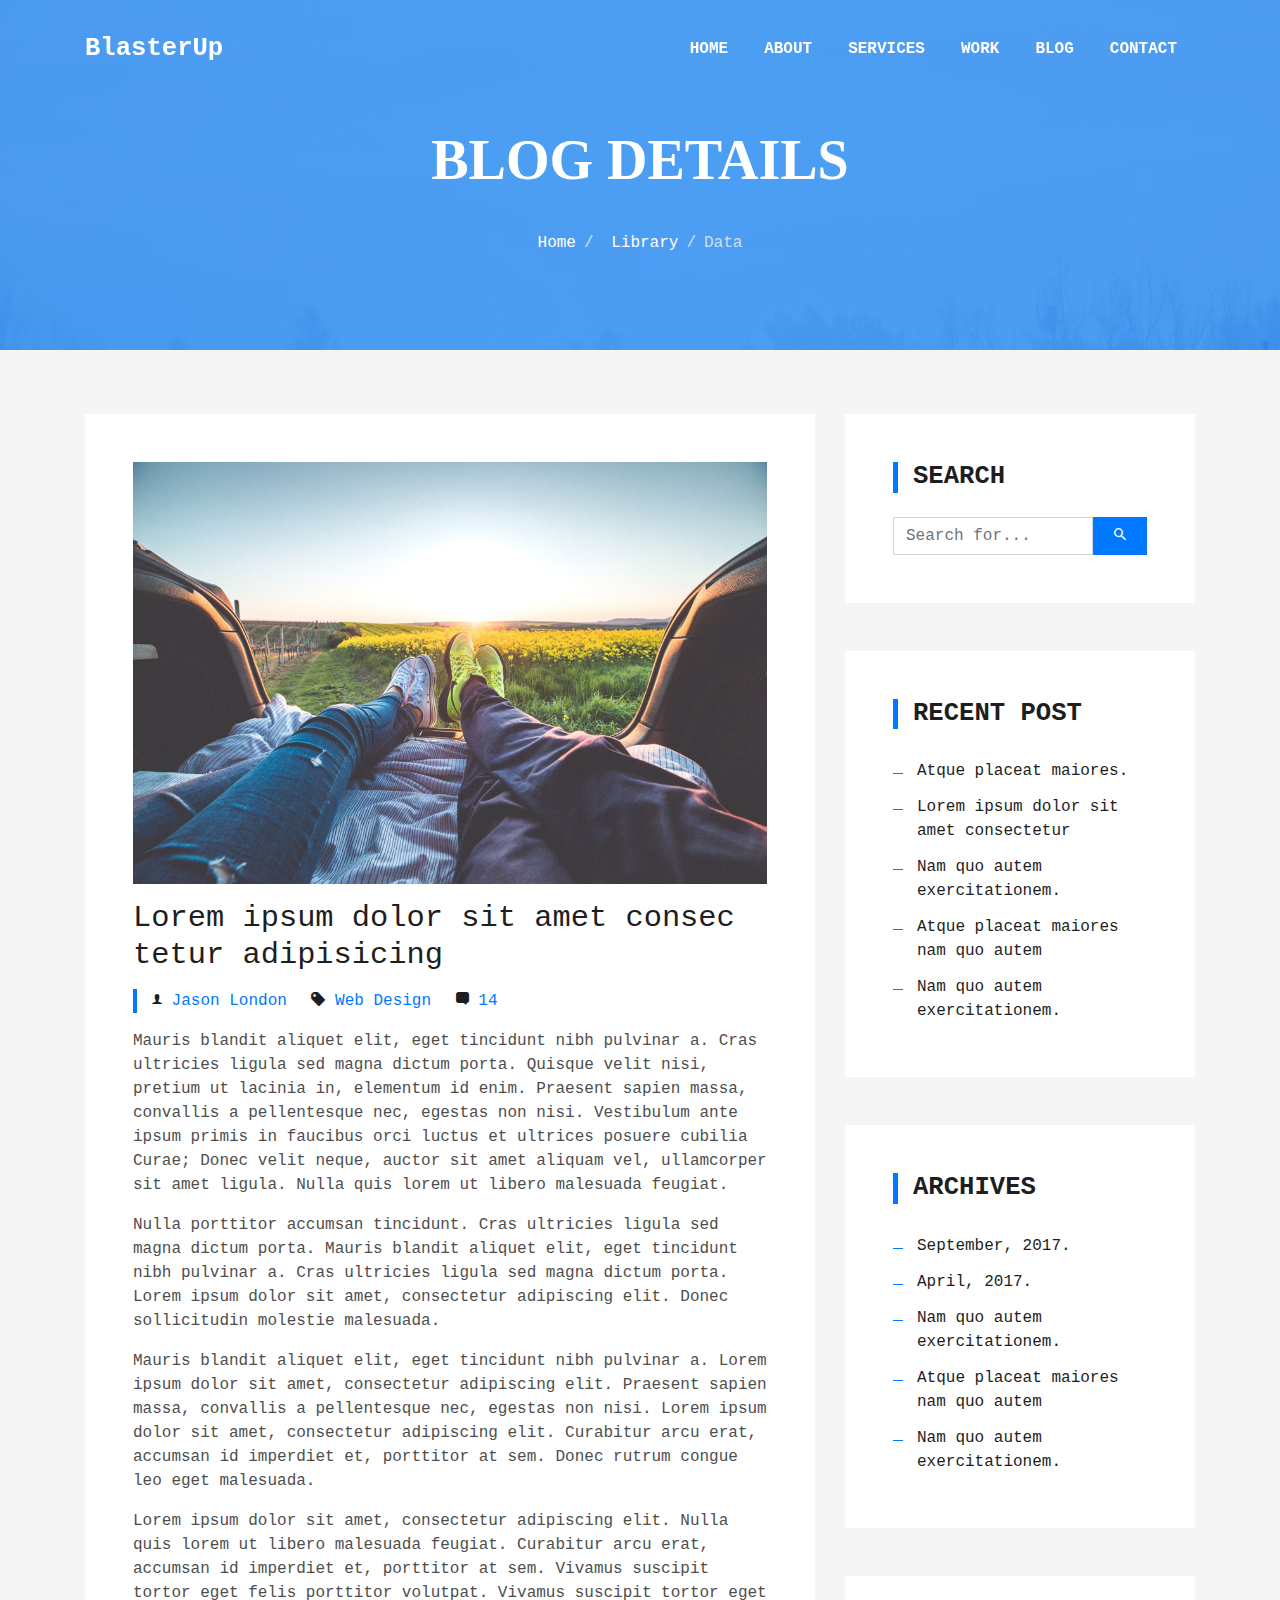
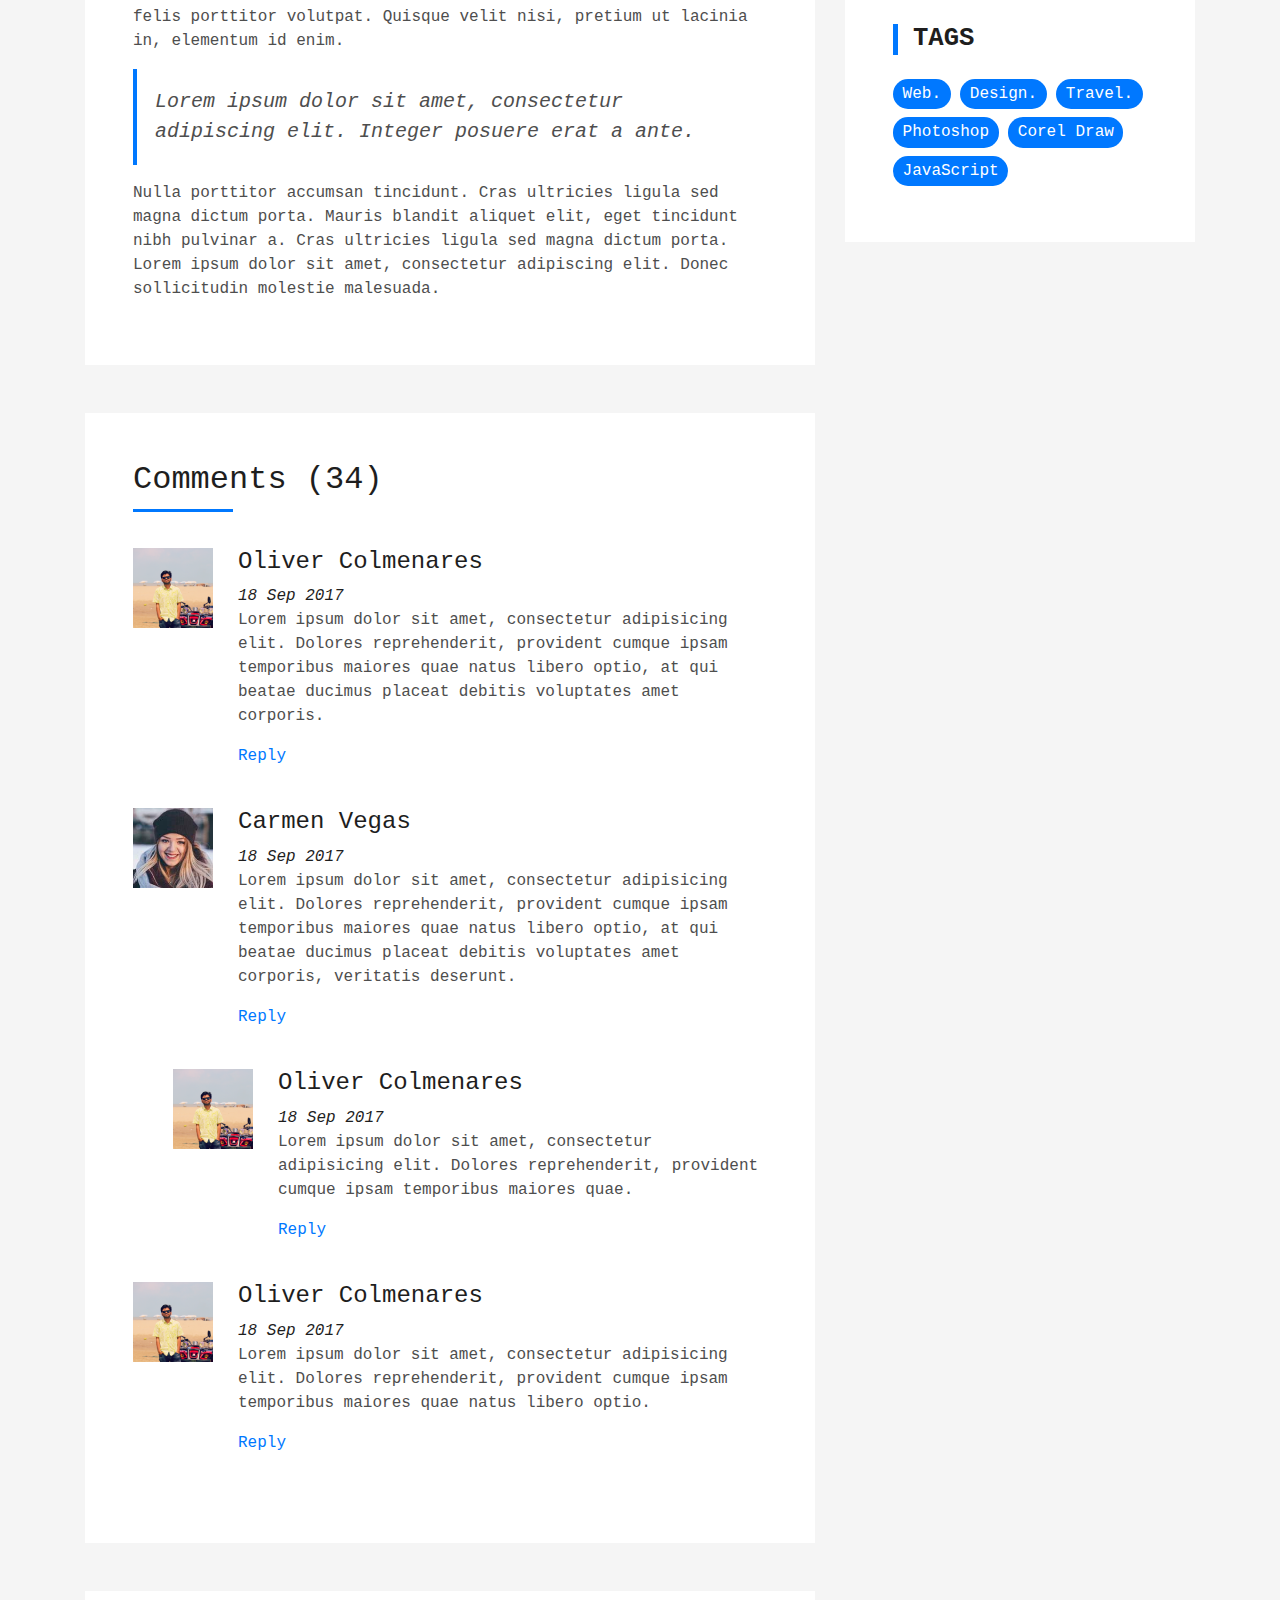
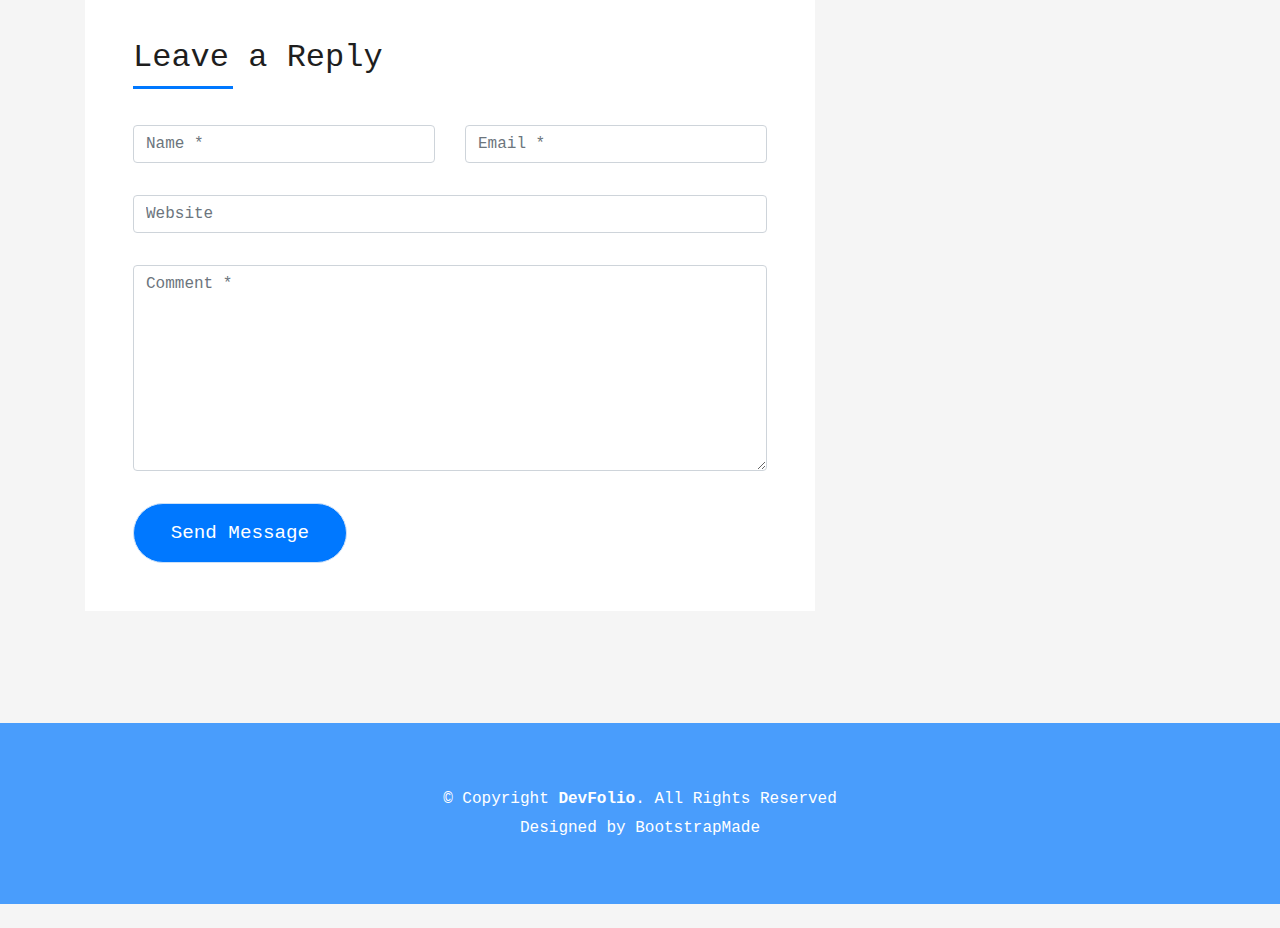
<file: blog-single.html>
<!DOCTYPE html>
<html lang="en">
<head>
  <meta charset="utf-8">
  <title>DevFolio Bootstrap Template</title>
  <meta content="width=device-width, initial-scale=1.0" name="viewport">
  <meta content="" name="keywords">
  <meta content="" name="description">

  <!-- Favicons -->
  <link href="img/favicon.png" rel="icon">
  <link href="img/apple-touch-icon.png" rel="apple-touch-icon">

  <!-- Bootstrap CSS File -->
  <link href="lib/bootstrap/css/bootstrap.min.css" rel="stylesheet">

  <!-- Libraries CSS Files -->
  <link href="lib/font-awesome/css/font-awesome.min.css" rel="stylesheet">
  <link href="lib/animate/animate.min.css" rel="stylesheet">
  <link href="lib/ionicons/css/ionicons.min.css" rel="stylesheet">
  <link href="lib/owlcarousel/assets/owl.carousel.min.css" rel="stylesheet">
  <link href="lib/lightbox/css/lightbox.min.css" rel="stylesheet">

  <!-- Main Stylesheet File -->
  <link href="css/style.css" rel="stylesheet">

  <!-- =======================================================
    Theme Name: DevFolio
    Theme URL: https://bootstrapmade.com/devfolio-bootstrap-portfolio-html-template/
    Author: BootstrapMade.com
    License: https://bootstrapmade.com/license/
  ======================================================= -->
</head>

<body>
  <!--/ Nav Star /-->
  <nav class="navbar navbar-b navbar-trans navbar-expand-md fixed-top" id="mainNav">
    <div class="container">
      <a class="navbar-brand js-scroll" href="#page-top">BlasterUp</a>
      <button class="navbar-toggler collapsed" type="button" data-toggle="collapse" data-target="#navbarDefault"
        aria-controls="navbarDefault" aria-expanded="false" aria-label="Toggle navigation">
        <span></span>
        <span></span>
        <span></span>
      </button>
      <div class="navbar-collapse collapse justify-content-end" id="navbarDefault">
        <ul class="navbar-nav">
          <li class="nav-item">
            <a class="nav-link js-scroll" href="index.html">Home</a>
          </li>
          <li class="nav-item">
            <a class="nav-link js-scroll" href="#">About</a>
          </li>
          <li class="nav-item">
            <a class="nav-link js-scroll" href="#">Services</a>
          </li>
          <li class="nav-item">
            <a class="nav-link js-scroll" href="#">Work</a>
          </li>
          <li class="nav-item">
            <a class="nav-link js-scroll" href="#">Blog</a>
          </li>
          <li class="nav-item">
            <a class="nav-link js-scroll" href="#">Contact</a>
          </li>
        </ul>
      </div>
    </div>
  </nav>
  <!--/ Nav End /-->

  <!--/ Intro Skew Star /-->
  <div class="intro intro-single route bg-image" style="background-image: url(img/overlay-bg.jpg)">
    <div class="overlay-mf"></div>
    <div class="intro-content display-table">
      <div class="table-cell">
        <div class="container">
          <h2 class="intro-title mb-4">Blog Details</h2>
          <ol class="breadcrumb d-flex justify-content-center">
            <li class="breadcrumb-item">
              <a href="#">Home</a>
            </li>
            <li class="breadcrumb-item">
              <a href="#">Library</a>
            </li>
            <li class="breadcrumb-item active">Data</li>
          </ol>
        </div>
      </div>
    </div>
  </div>
  <!--/ Intro Skew End /-->

  <!--/ Section Blog-Single Star /-->
  <section class="blog-wrapper sect-pt4" id="blog">
    <div class="container">
      <div class="row">
        <div class="col-md-8">
          <div class="post-box">
            <div class="post-thumb">
              <img src="img/post-1.jpg" class="img-fluid" alt="">
            </div>
            <div class="post-meta">
              <h1 class="article-title">Lorem ipsum dolor sit amet consec tetur adipisicing</h1>
              <ul>
                <li>
                  <span class="ion-ios-person"></span>
                  <a href="#">Jason London</a>
                </li>
                <li>
                  <span class="ion-pricetag"></span>
                  <a href="#">Web Design</a>
                </li>
                <li>
                  <span class="ion-chatbox"></span>
                  <a href="#">14</a>
                </li>
              </ul>
            </div>
            <div class="article-content">
              <p>
                Mauris blandit aliquet elit, eget tincidunt nibh pulvinar a. Cras ultricies ligula sed magna dictum
                porta. Quisque velit
                nisi, pretium ut lacinia in, elementum id enim. Praesent sapien massa, convallis a pellentesque
                nec, egestas non nisi. Vestibulum ante ipsum primis in faucibus orci luctus et ultrices posuere
                cubilia Curae; Donec velit neque, auctor sit amet aliquam vel, ullamcorper sit amet ligula.
                Nulla quis lorem ut libero malesuada feugiat.
              </p>
              <p>
                Nulla porttitor accumsan tincidunt. Cras ultricies ligula sed magna dictum porta. Mauris blandit
                aliquet elit, eget tincidunt
                nibh pulvinar a. Cras ultricies ligula sed magna dictum porta. Lorem ipsum dolor sit amet,
                consectetur adipiscing elit. Donec sollicitudin molestie malesuada.
              </p>
              <p>
                Mauris blandit aliquet elit, eget tincidunt nibh pulvinar a. Lorem ipsum dolor sit amet, consectetur
                adipiscing elit. Praesent
                sapien massa, convallis a pellentesque nec, egestas non nisi. Lorem ipsum dolor sit amet,
                consectetur adipiscing elit. Curabitur arcu erat, accumsan id imperdiet et, porttitor at
                sem. Donec rutrum congue leo eget malesuada.
              </p>
              <p>
                Lorem ipsum dolor sit amet, consectetur adipiscing elit. Nulla quis lorem ut libero malesuada feugiat.
                Curabitur arcu erat,
                accumsan id imperdiet et, porttitor at sem. Vivamus suscipit tortor eget felis porttitor
                volutpat. Vivamus suscipit tortor eget felis porttitor volutpat. Quisque velit nisi, pretium
                ut lacinia in, elementum id enim.
              </p>
              <blockquote class="blockquote">
                <p class="mb-0">Lorem ipsum dolor sit amet, consectetur adipiscing elit. Integer posuere erat a ante.</p>
              </blockquote>
              <p>
                Nulla porttitor accumsan tincidunt. Cras ultricies ligula sed magna dictum porta. Mauris blandit
                aliquet elit, eget tincidunt
                nibh pulvinar a. Cras ultricies ligula sed magna dictum porta. Lorem ipsum dolor sit amet,
                consectetur adipiscing elit. Donec sollicitudin molestie malesuada.
              </p>
            </div>
          </div>
          <div class="box-comments">
            <div class="title-box-2">
              <h4 class="title-comments title-left">Comments (34)</h4>
            </div>
            <ul class="list-comments">
              <li>
                <div class="comment-avatar">
                  <img src="img/testimonial-2.jpg" alt="">
                </div>
                <div class="comment-details">
                  <h4 class="comment-author">Oliver Colmenares</h4>
                  <span>18 Sep 2017</span>
                  <p>
                    Lorem ipsum dolor sit amet, consectetur adipisicing elit. Dolores reprehenderit, provident cumque
                    ipsam temporibus maiores
                    quae natus libero optio, at qui beatae ducimus placeat debitis voluptates amet corporis.
                  </p>
                  <a href="3">Reply</a>
                </div>
              </li>
              <li>
                <div class="comment-avatar">
                  <img src="img/testimonial-4.jpg" alt="">
                </div>
                <div class="comment-details">
                  <h4 class="comment-author">Carmen Vegas</h4>
                  <span>18 Sep 2017</span>
                  <p>
                    Lorem ipsum dolor sit amet, consectetur adipisicing elit. Dolores reprehenderit, provident cumque
                    ipsam temporibus maiores
                    quae natus libero optio, at qui beatae ducimus placeat debitis voluptates amet corporis,
                    veritatis deserunt.
                  </p>
                  <a href="3">Reply</a>
                </div>
              </li>
              <li class="comment-children">
                <div class="comment-avatar">
                  <img src="img/testimonial-2.jpg" alt="">
                </div>
                <div class="comment-details">
                  <h4 class="comment-author">Oliver Colmenares</h4>
                  <span>18 Sep 2017</span>
                  <p>
                    Lorem ipsum dolor sit amet, consectetur adipisicing elit. Dolores reprehenderit, provident cumque
                    ipsam temporibus maiores
                    quae.
                  </p>
                  <a href="3">Reply</a>
                </div>
              </li>
              <li>
                <div class="comment-avatar">
                  <img src="img/testimonial-2.jpg" alt="">
                </div>
                <div class="comment-details">
                  <h4 class="comment-author">Oliver Colmenares</h4>
                  <span>18 Sep 2017</span>
                  <p>
                    Lorem ipsum dolor sit amet, consectetur adipisicing elit. Dolores reprehenderit, provident cumque
                    ipsam temporibus maiores
                    quae natus libero optio.
                  </p>
                  <a href="3">Reply</a>
                </div>
              </li>
            </ul>
          </div>
          <div class="form-comments">
            <div class="title-box-2">
              <h3 class="title-left">
                Leave a Reply
              </h3>
            </div>
            <form class="form-mf">
              <div class="row">
                <div class="col-md-6 mb-3">
                  <div class="form-group">
                    <input type="text" class="form-control input-mf" id="inputName" placeholder="Name *" required>
                  </div>
                </div>
                <div class="col-md-6 mb-3">
                  <div class="form-group">
                    <input type="email" class="form-control input-mf" id="inputEmail1" placeholder="Email *" required>
                  </div>
                </div>
                <div class="col-md-12 mb-3">
                  <div class="form-group">
                    <input type="url" class="form-control input-mf" id="inputUrl" placeholder="Website">
                  </div>
                </div>
                <div class="col-md-12 mb-3">
                  <div class="form-group">
                    <textarea id="textMessage" class="form-control input-mf" placeholder="Comment *" name="message"
                      cols="45" rows="8" required></textarea>
                  </div>
                </div>
                <div class="col-md-12">
                  <button type="submit" class="button button-a button-big button-rouded">Send Message</button>
                </div>
              </div>
            </form>
          </div>
        </div>
        <div class="col-md-4">
          <div class="widget-sidebar sidebar-search">
            <h5 class="sidebar-title">Search</h5>
            <div class="sidebar-content">
              <form>
                <div class="input-group">
                  <input type="text" class="form-control" placeholder="Search for..." aria-label="Search for...">
                  <span class="input-group-btn">
                    <button class="btn btn-secondary btn-search" type="button">
                      <span class="ion-android-search"></span>
                    </button>
                  </span>
                </div>
              </form>
            </div>
          </div>
          <div class="widget-sidebar">
            <h5 class="sidebar-title">Recent Post</h5>
            <div class="sidebar-content">
              <ul class="list-sidebar">
                <li>
                  <a href="#">Atque placeat maiores.</a>
                </li>
                <li>
                  <a href="#">Lorem ipsum dolor sit amet consectetur</a>
                </li>
                <li>
                  <a href="#">Nam quo autem exercitationem.</a>
                </li>
                <li>
                  <a href="#">Atque placeat maiores nam quo autem</a>
                </li>
                <li>
                  <a href="#">Nam quo autem exercitationem.</a>
                </li>
              </ul>
            </div>
          </div>
          <div class="widget-sidebar">
            <h5 class="sidebar-title">Archives</h5>
            <div class="sidebar-content">
              <ul class="list-sidebar">
                <li>
                  <a href="#">September, 2017.</a>
                </li>
                <li>
                  <a href="#">April, 2017.</a>
                </li>
                <li>
                  <a href="#">Nam quo autem exercitationem.</a>
                </li>
                <li>
                  <a href="#">Atque placeat maiores nam quo autem</a>
                </li>
                <li>
                  <a href="#">Nam quo autem exercitationem.</a>
                </li>
              </ul>
            </div>
          </div>
          <div class="widget-sidebar widget-tags">
            <h5 class="sidebar-title">Tags</h5>
            <div class="sidebar-content">
              <ul>
                <li>
                  <a href="#">Web.</a>
                </li>
                <li>
                  <a href="#">Design.</a>
                </li>
                <li>
                  <a href="#">Travel.</a>
                </li>
                <li>
                  <a href="#">Photoshop</a>
                </li>
                <li>
                  <a href="#">Corel Draw</a>
                </li>
                <li>
                  <a href="#">JavaScript</a>
                </li>
              </ul>
            </div>
          </div>
        </div>
      </div>
    </div>
  </section>
  <!--/ Section Blog-Single End /-->

  <!--/ Section Contact-Footer Star /-->
  <section class="paralax-mf footer-paralax bg-image sect-mt4 route" style="background-image: url(img/overlay-bg.jpg)">
    <div class="overlay-mf"></div>
    <footer>
      <div class="container">
        <div class="row">
          <div class="col-sm-12">
            <div class="copyright-box">
              <p class="copyright">&copy; Copyright <strong>DevFolio</strong>. All Rights Reserved</p>
              <div class="credits">
                <!--
                  All the links in the footer should remain intact.
                  You can delete the links only if you purchased the pro version.
                  Licensing information: https://bootstrapmade.com/license/
                  Purchase the pro version with working PHP/AJAX contact form: https://bootstrapmade.com/buy/?theme=DevFolio
                -->
                Designed by <a href="https://bootstrapmade.com/">BootstrapMade</a>
              </div>
            </div>
          </div>
        </div>
      </div>
    </footer>
  </section>
  <!--/ Section Contact-footer End /-->

  <a href="#" class="back-to-top"><i class="fa fa-chevron-up"></i></a>
  <div id="preloader"></div>

  <!-- JavaScript Libraries -->
  <script src="lib/jquery/jquery.min.js"></script>
  <script src="lib/jquery/jquery-migrate.min.js"></script>
  <script src="lib/popper/popper.min.js"></script>
  <script src="lib/bootstrap/js/bootstrap.min.js"></script>
  <script src="lib/easing/easing.min.js"></script>
  <script src="lib/counterup/jquery.waypoints.min.js"></script>
  <script src="lib/counterup/jquery.counterup.js"></script>
  <script src="lib/owlcarousel/owl.carousel.min.js"></script>
  <script src="lib/lightbox/js/lightbox.min.js"></script>
  <script src="lib/typed/typed.min.js"></script>
  <!-- Contact Form JavaScript File -->
  <script src="contactform/contactform.js"></script>

  <!-- Template Main Javascript File -->
  <script src="js/main.js"></script>

</body>
</html>
</file>
<file: css/style.css>
/*
  Theme Name: DevFolio
  Theme URL: https://bootstrapmade.com/devfolio-bootstrap-portfolio-html-template/
  Author: BootstrapMade.com
  License: https://bootstrapmade.com/license/
*/

/*======================================
//--//-->   STYLES GENERALES
======================================*/

*{
  font-family: 'Source Code Pro', monospace;
}
body {
  background-color: #f5f5f5;
  color: #4e4e4e;
}
@font-face {
  font-family: Billabong;
  src: url('../fonts/Billabong.ttf');
}
h1,
h2,
h3,
h4,
h5,
h6 {
  color: #1e1e1e;
}

a {
  color: #1e1e1e;
  transition: all 0.5s ease-in-out;
}

a:hover {
  color: #0078ff;
  text-decoration: none;
  transition: all 0.5s ease-in-out;
}

.p-r {
  position: relative;
}

.color-a {
  color: #0078ff;
}

.color-d {
  color: #f5f5f5;
}

.color-text-a {
  color: #4e4e4e;
}

.box-shadow,
.paralax-mf,
.service-box,
.work-box,
.card-blog {
  box-shadow: 0 13px 8px -10px rgba(0, 0, 0, 0.1);
}

.box-shadow-a,
.button:hover {
  box-shadow: 0 0 0 4px #cde1f8;
}

.display-5 {
  font-size: 2.5rem;
  font-weight: 300;
  line-height: 1.1;
}

.display-6 {
  font-size: 2rem;
  font-weight: 300;
  line-height: 1.1;
}

.avatar {
  width: 32px;
  height: 32px;
  margin-right: 4px;
  overflow: hidden;
}

.bg-image {
  background-repeat: no-repeat;
  background-attachment: fixed;
  background-size: cover;
  background-position: center top;
}

.overlay-mf {
  background-color: #0078ff;
}

.overlay-mf {
  position: absolute;
  top: 0;
  left: 0px;
  padding: 0;
  height: 100%;
  width: 100%;
  opacity: .7;
}

.paralax-mf {
  position: relative;
  padding: 8rem 0;
}

.display-table {
  width: 100%;
  height: 100%;
  display: table;
}

.table-cell {
  display: table-cell;
  vertical-align: middle;
}

/*--/ Sections /--*/

.sect-4 {
  padding: 4rem 0;
}

.sect-pt4 {
  padding-top: 4rem;
}

.sect-mt4 {
  margin-top: 4rem;
}

/*--/ Title s /--*/

.title-s {
  font-weight: 600;
  color: #1e1e1e;
  font-size: 1.1rem;
}

/*--/ Title A /--*/

.title-box {
  margin-bottom: 4rem;
}

.title-a {
  font-size: 3rem;
  font-weight: bold;
  text-transform: uppercase;
}

.subtitle-a {
  color: #4e4e4e;
}

.line-mf {
  width: 40px;
  height: 5px;
  background-color: #0078ff;
  margin: 0 auto;
}

/*--/ Title Left /--*/

.title-box-2 {
  margin-bottom: 3rem;
}

.title-left {
  font-size: 2rem;
  position: relative;
}

.title-left:before {
  content: '';
  position: absolute;
  height: 3px;
  background-color: #0078ff;
  width: 100px;
  bottom: -12px;
}

/*------/ Box /------*/

.box-pl2 {
  padding-left: 2rem;
}

.box-shadow-full {
  padding: 3rem 1.25rem;
  position: relative;
  background-color: #fff;
  margin-bottom: 3rem;
  z-index: 2;
  box-shadow: 0 1px 1px 0 rgba(0, 0, 0, 0.06), 0 2px 5px 0 rgba(0, 0, 0, 0.2);
}

/*------/ Socials /------*/

.socials {
  padding: 1.5rem 0;
}

.socials ul li {
  display: inline-block;
}

.socials .ico-circle {
  height: 40px;
  width: 40px;
  font-size: 1.7rem;
  border-radius: 50%;
  line-height: 1.4;
  margin: 0 15px 0 0;
  box-shadow: 0 0 0 3px #0078ff;
  transition: all 500ms ease;
}

.socials .ico-circle:hover {
  background-color: #0078ff;
  color: #fff;
  box-shadow: 0 0 0 3px #cde1f8;
  transition: all 500ms ease;
}

/*------/ Ul resect /------*/

.ul-resect,
.socials ul,
.list-ico,
.blog-wrapper .post-meta ul,
.box-comments .list-comments,
.widget-sidebar .list-sidebar,
.widget-tags ul {
  list-style: none;
  padding-left: 0;
  margin-bottom: 0;
}

.list-ico {
  line-height: 2;
}

.list-ico span {
  color: #0078ff;
  margin-right: 10px;
}

/*------/ Ico Circle /------*/

.ico-circle {
  height: 100px;
  width: 100px;
  font-size: 2rem;
  border-radius: 50%;
  line-height: 1.55;
  margin: 0 auto;
  text-align: center;
  box-shadow: 0 0 0 10px #0078ff;
  display: block;
}

/*------/ Owl Carousel /------*/

.owl-theme .owl-dots {
  text-align: center;
  margin-top: 18px;
}

.owl-theme .owl-dots .owl-dot {
  display: inline-block;
}

.owl-theme .owl-dots .owl-dot span {
  width: 18px;
  height: 7px;
  margin: 5px 5px;
  background: #cde1f8;
  border: 0px solid #cde1f8;
  display: block;
  transition: all 0.6s ease-in-out;
  cursor: pointer;
}

.owl-theme .owl-dots .owl-dot:hover span {
  background-color: #cde1f8;
}

.owl-theme .owl-dots .owl-dot.active span {
  background-color: #1B1B1B;
  width: 25px;
}

/*--/ Scrolltop s /--*/

.scrolltop-mf {
  position: relative;
  display: none;
}

.scrolltop-mf span {
  z-index: 999;
  position: fixed;
  width: 42px;
  height: 42px;
  background-color: #0078ff;
  opacity: .7;
  font-size: 1.6rem;
  line-height: 1.5;
  text-align: center;
  color: #fff;
  top: auto;
  left: auto;
  right: 30px;
  bottom: 50px;
  cursor: pointer;
  border-radius: 50%;
}

/* Back to top button */

.back-to-top {
  position: fixed;
  display: none;
  background: #0078ff;
  color: #fff;
  width: 44px;
  height: 44px;
  text-align: center;
  line-height: 1;
  font-size: 16px;
  border-radius: 50%;
  right: 15px;
  bottom: 15px;
  transition: background 0.5s;
  z-index: 11;
}

.back-to-top i {
  padding-top: 12px;
  color: #fff;
}

/* Prelaoder */

#preloader {
  position: fixed;
  top: 0;
  left: 0;
  right: 0;
  bottom: 0;
  z-index: 9999;
  overflow: hidden;
  background: #fff;
}

#preloader:before {
  content: "";
  position: fixed;
  top: calc(50% - 30px);
  left: calc(50% - 30px);
  border: 6px solid #f2f2f2;
  border-top: 6px solid #0078ff;
  border-radius: 50%;
  width: 60px;
  height: 60px;
  -webkit-animation: animate-preloader 1s linear infinite;
  animation: animate-preloader 1s linear infinite;
}

@-webkit-keyframes animate-preloader {
  0% {
    -webkit-transform: rotate(0deg);
    transform: rotate(0deg);
  }

  100% {
    -webkit-transform: rotate(360deg);
    transform: rotate(360deg);
  }
}

@keyframes animate-preloader {
  0% {
    -webkit-transform: rotate(0deg);
    transform: rotate(0deg);
  }

  100% {
    -webkit-transform: rotate(360deg);
    transform: rotate(360deg);
  }
}

/*======================================
//--//-->   NAVBAR
======================================*/

.navbar-b {
  transition: all .5s ease-in-out;
  background-color: transparent;
  padding-top: 1.563rem;
  padding-bottom: 1.563rem;
}

.navbar-b.navbar-reduce {
  box-shadow: 0px 6px 9px 0px rgba(0, 0, 0, 0.06);
}

.navbar-b.navbar-trans .nav-item,
.navbar-b.navbar-reduce .nav-item {
  position: relative;
  padding-right: 10px;
  padding-left: 0;
}

.navbar-b.navbar-trans .nav-link,
.navbar-b.navbar-reduce .nav-link {
  color: #fff;
  text-transform: uppercase;
  font-weight: 600;
}

.navbar-b.navbar-trans .nav-link:before,
.navbar-b.navbar-reduce .nav-link:before {
  content: '';
  position: absolute;
  margin-left: 0px;
  width: 0%;
  bottom: 0;
  left: 0;
  height: 2px;
  transition: all 500ms ease;
}

.navbar-b.navbar-trans .nav-link:hover,
.navbar-b.navbar-reduce .nav-link:hover {
  color: #1B1B1B;
}

.navbar-b.navbar-trans .nav-link:hover:before,
.navbar-b.navbar-reduce .nav-link:hover:before {
  width: 35px;
}

.navbar-b.navbar-trans .show > .nav-link:before,
.navbar-b.navbar-trans .active > .nav-link:before,
.navbar-b.navbar-trans .nav-link.show:before,
.navbar-b.navbar-trans .nav-link.active:before,
.navbar-b.navbar-reduce .show > .nav-link:before,
.navbar-b.navbar-reduce .active > .nav-link:before,
.navbar-b.navbar-reduce .nav-link.show:before,
.navbar-b.navbar-reduce .nav-link.active:before {
  width: 35px;
}

.navbar-b.navbar-trans .nav-link:before {
  background-color: #fff;
}

.navbar-b.navbar-trans .nav-link:hover {
  color: #fff;
}

.navbar-b.navbar-trans .show > .nav-link,
.navbar-b.navbar-trans .active > .nav-link,
.navbar-b.navbar-trans .nav-link.show,
.navbar-b.navbar-trans .nav-link.active {
  color: #fff;
}

.navbar-b.navbar-reduce {
  transition: all .5s ease-in-out;
  background-color: #fff;
  padding-top: 15px;
  padding-bottom: 15px;
}

.navbar-b.navbar-reduce .nav-link {
  color: #0078ff;
}

.navbar-b.navbar-reduce .nav-link:before {
  background-color: #0078ff;
}

.navbar-b.navbar-reduce .nav-link:hover {
  color: #0078ff;
}

.navbar-b.navbar-reduce .show > .nav-link,
.navbar-b.navbar-reduce .active > .nav-link,
.navbar-b.navbar-reduce .nav-link.show,
.navbar-b.navbar-reduce .nav-link.active {
  color: #0078ff;
}

.navbar-b.navbar-reduce .navbar-brand {
  color: #0078ff;
}

.navbar-b.navbar-reduce .navbar-toggler span {
  background-color: #1B1B1B;
}

.navbar-b .navbar-brand {
  color: #fff;
  font-size: 1.6rem;
  font-weight: 600;
}

.navbar-b .navbar-nav .dropdown-item.show .dropdown-menu,
.navbar-b .dropdown.show .dropdown-menu,
.navbar-b .dropdown-btn.show .dropdown-menu {
  -webkit-transform: translate3d(0px, 0px, 0px);
  transform: translate3d(0px, 0px, 0px);
  visibility: visible !important;
}

.navbar-b .dropdown-menu {
  margin: 1.12rem 0 0;
  border-radius: 0;
}

.navbar-b .dropdown-menu .dropdown-item {
  padding: .7rem 1.7rem;
  transition: all 500ms ease;
}

.navbar-b .dropdown-menu .dropdown-item:hover {
  background-color: #0078ff;
  color: #fff;
  transition: all 500ms ease;
}

.navbar-b .dropdown-menu .dropdown-item.active {
  background-color: #0078ff;
}

/*--/ Hamburger Navbar /--*/

.navbar-toggler {
  position: relative;
}

.navbar-toggler:focus,
.navbar-toggler:active {
  outline: 0;
}

.navbar-toggler span {
  display: block;
  background-color: #fff;
  height: 3px;
  width: 25px;
  margin-top: 4px;
  margin-bottom: 4px;
  -webkit-transform: rotate(0deg);
  transform: rotate(0deg);
  left: 0;
  opacity: 1;
}

.navbar-toggler span:nth-child(1),
.navbar-toggler span:nth-child(3) {
  transition: -webkit-transform .35s ease-in-out;
  transition: transform .35s ease-in-out;
  transition: transform .35s ease-in-out, -webkit-transform .35s ease-in-out;
}

.navbar-toggler:not(.collapsed) span:nth-child(1) {
  position: absolute;
  left: 12px;
  top: 10px;
  -webkit-transform: rotate(135deg);
  transform: rotate(135deg);
  opacity: 0.9;
}

.navbar-toggler:not(.collapsed) span:nth-child(2) {
  height: 12px;
  visibility: hidden;
  background-color: transparent;
}

.navbar-toggler:not(.collapsed) span:nth-child(3) {
  position: absolute;
  left: 12px;
  top: 10px;
  -webkit-transform: rotate(-135deg);
  transform: rotate(-135deg);
  opacity: 0.9;
}

/*======================================
//--//-->   INTRO
======================================*/

.intro {
  height: 100vh;
  position: relative;
  color: #fff;
}

.intro .intro-content {
  text-align: center;
  position: absolute;
}

.intro .overlay-itro {
  background-color: rgba(0, 0, 0, 0.6);
  position: absolute;
  top: 0;
  left: 0px;
  padding: 0;
  height: 100%;
  width: 100%;
  opacity: .9;
}

.intro .intro-title {
  color: #fff;
  font-weight: 600;
  font-size: 3rem;
  font-family: 'Dancing Script', cursive;
}

.intro .intro-subtitle {
  font-size: 1.5rem;
  font-weight: 300;
}

.intro .text-slider-items {
  display: none;
}

.intro-single {
  height: 350px;
}

.intro-single .intro-content {
  margin-top: 30px;
}

.intro-single .intro-title {
  text-transform: uppercase;
  font-size: 3rem;
}

.intro-single .breadcrumb {
  background-color: transparent;
  color: #0078ff;
}

.intro-single .breadcrumb .breadcrumb-item:before {
  color: #cde1f8;
}

.intro-single .breadcrumb .breadcrumb-item.active {
  color: #cde1f8;
}

.intro-single .breadcrumb a {
  color: #fff;
}

/*======================================
//--//-->   ABOUT
======================================*/

.about-mf .box-shadow-full {
  padding-top: 4rem;
  padding-bottom: 4rem;
}

.about-mf .about-img {
  margin-bottom: 2rem;
}

.about-mf .about-img img {
  margin-left: 10px;
}

.skill-mf span {
  color: #4e4e4e;
}

.skill-mf .progress {
  background-color: #cde1f8;
  margin: .5rem 0 1.2rem 0;
  border-radius: 0;
  height: .7rem;
}

.skill-mf .progress .progress-bar {
  height: .7rem;
  background-color: #0078ff;
}

/*======================================
//--//-->   SERVICES
======================================*/

.service-box {
  background-color: #fff;
  padding: 2.5rem 1.3rem;
  border-radius: 1rem;
  margin-bottom: 3rem;
}

.service-box:hover .ico-circle {
  transition: all 500ms ease;
  color: #fff;
  background-color: #0078ff;
  box-shadow: 0 0 0 10px #cde1f8;
}

.service-box .service-ico {
  margin-bottom: 1rem;
  color: #1e1e1e;
}

.service-box .ico-circle {
  transition: all 500ms ease;
  font-size: 4rem;
}

.service-box .s-title {
  font-size: 1.4rem;
  text-transform: uppercase;
  text-align: center;
  padding: .4rem 0;
}

.service-box .s-description {
  color: #4e4e4e;
}

/*======================================
//--//-->   COUNTER
======================================*/

.counter-box {
  color: #fff;
  text-align: center;
}

.counter-ico {
  margin-bottom: 1rem;
}

.counter-ico .ico-circle {
  height: 60px;
  width: 60px;
  line-height: 1.8;
  box-shadow: 0 0 0 10px #cde1f8;
}

.counter-num .counter {
  font-size: 2rem;
  margin-bottom: 0;
}

/*======================================
//--//-->   PORTFOLIO
======================================*/

.work-box {
  margin-bottom: 3rem;
  -webkit-backface-visibility: hidden;
  backface-visibility: hidden;
  background-color: #fff;
}

.work-box:hover img {
  -webkit-transform: scale(1.3);
  transform: scale(1.3);
}

.work-img {
  display: block;
  overflow: hidden;
}

.work-img img {
  transition: all 1s;
}

.work-content {
  padding: 2rem 3% 1rem 4%;
}

.work-content .w-more {
  color: #4e4e4e;
  font-size: .8rem;
}

.work-content .w-more .w-ctegory {
  color: #0078ff;
}

.work-content .w-like {
  font-size: 2.5rem;
  color: #0078ff;
  float: right;
}

.work-content .w-like a {
  color: #0078ff;
}

.work-content .w-like .num-like {
  font-size: .7rem;
}

.w-title {
  font-size: 1.2rem;
}

/*======================================
//--//-->   TESTIMONIALS
======================================*/

.testimonials .owl-carousel .owl-item img {
  width: auto;
}

.testimonial-box {
  color: #fff;
  text-align: center;
}

.testimonial-box .author-test {
  margin-top: 1rem;
}

.testimonial-box .author-test img {
  margin: 0 auto;
}

.testimonial-box .author {
  color: #fff;
  text-transform: uppercase;
  font-weight: 600;
  margin: 1rem 0;
  display: block;
  font-size: 1.4rem;
}

.testimonial-box .comit {
  font-size: 2rem;
  color: #0078ff;
  background-color: #fff;
  width: 52px;
  height: 52px;
  display: block;
  margin: 0 auto;
  border-radius: 50%;
  line-height: 1.6;
}

/*======================================
//--//-->   BLOG
======================================*/

.card-blog .card-body {
  position: relative;
}

.card-blog .card-category-box {
  position: absolute;
  text-align: center;
  top: -16px;
  left: 15px;
  right: 15px;
  line-height: 25px;
  overflow: hidden;
}

.card-blog .card-category {
  display: inline-block;
  color: #fff;
  padding: 0 15px 5px;
  overflow: hidden;
  background-color: #0078ff;
  border-radius: 4px;
}

.card-blog .card-category .category {
  color: #fff;
  display: inline-block;
  text-transform: uppercase;
  font-size: .7rem;
  letter-spacing: .1px;
  margin-bottom: 0;
}

.card-blog .card-title {
  font-size: 1.3rem;
  margin-top: .6rem;
}

.card-blog .card-description {
  color: #4e4e4e;
}

.card-blog .post-author {
  display: inline-block;
}

.card-blog .post-date {
  color: #4e4e4e;
  display: inline-block;
  float: right;
}

/*======================================
//--//-->   BLOG-SINGLE
======================================*/

.post-box,
.form-comments,
.box-comments,
.widget-sidebar {
  padding: 2rem;
  background-color: #fff;
  margin-bottom: 3rem;
}

.blog-wrapper .article-title {
  font-size: 1.5rem;
}

.blog-wrapper .post-meta {
  margin: 1rem 0;
}

.blog-wrapper .post-meta ul {
  border-left: 4px solid #0078ff;
  margin-top: 1rem;
}

.blog-wrapper .post-meta ul li {
  display: inline-block;
  margin-left: 15px;
}

.blog-wrapper .post-meta ul a {
  color: #0078ff;
}

.blog-wrapper .post-meta ul span {
  color: #1e1e1e;
}

.blog-wrapper .blockquote {
  border-left: 4px solid #0078ff;
  padding: 18px;
  font-style: italic;
}

/*------/ Comments /------*/

.box-comments .list-comments li {
  padding-bottom: 40px;
}

.box-comments .list-comments .comment-avatar {
  display: table-cell;
  vertical-align: top;
}

.box-comments .list-comments .comment-avatar img {
  width: 80px;
  height: 80px;
}

.box-comments .list-comments .comment-author {
  font-size: 1.3rem;
}

.box-comments .list-comments .comment-details {
  display: table-cell;
  vertical-align: top;
  padding-left: 25px;
}

.box-comments .list-comments a {
  color: #0078ff;
}

.box-comments .list-comments span {
  color: #1e1e1e;
  font-style: italic;
}

.box-comments .comment-children {
  margin-left: 40px;
}

/*------/ Sidebar /------*/

.widget-sidebar .sidebar-title {
  font-size: 1.6rem;
  font-weight: 600;
  border-left: 5px solid #0078ff;
  padding-left: 15px;
  text-transform: uppercase;
  margin-bottom: 1.5rem;
}

.widget-sidebar .list-sidebar li {
  position: relative;
  padding: 6px 0 6px 24px;
}

.widget-sidebar .list-sidebar li:before {
  position: absolute;
  content: "";
  width: 10px;
  height: 1px;
  left: 0;
  background-color: #0078ff;
  top: 20px;
}

.sidebar-search input {
  background-color: #fff;
  border-radius: 0;
  transition: all 0.5s ease-in-out;
}

.sidebar-search .btn-search {
  background-color: #0078ff;
  border-color: #0078ff;
  border-radius: 0;
  padding-left: 20px;
  padding-right: 20px;
}

.widget-tags ul li {
  display: inline-block;
  background-color: #0078ff;
  padding: .2rem .6rem;
  margin-bottom: .5rem;
  border-radius: 15px;
}

.widget-tags ul li a {
  color: #fff;
}

/*======================================
//--//-->   CONTACT
======================================*/

.footer-paralax {
  padding: 4rem 0 0 0;
}

.contact-mf {
  margin-top: 4rem;
}

/*======================================
//--//-->   FOOTER
======================================*/

footer {
  text-align: center;
  color: #fff;
  padding-bottom: 4rem;
}

footer .copyright {
  margin-bottom: .3rem;
}

footer .credits {
  margin-bottom: 0;
}

footer .credits a {
  color: #fff;
}

/*======================================
//--//-->   CONtaCT FORM
======================================*/

#sendmessage {
  color: #0078ff;
  border: 1px solid #0078ff;
  display: none;
  text-align: center;
  padding: 15px;
  font-weight: 600;
  margin-bottom: 15px;
}

#errormessage {
  color: red;
  display: none;
  border: 1px solid red;
  text-align: center;
  padding: 15px;
  font-weight: 600;
  margin-bottom: 15px;
}

#sendmessage.show,
#errormessage.show,
.show {
  display: block;
}

.validation {
  color: red;
  display: none;
  margin: 0 0 20px;
  font-weight: 400;
  font-size: 13px;
}

/*======================================
//--//-->   BUTTON
======================================*/

.button {
  display: inline-block;
  padding: .3rem .6rem;
  text-align: center;
  vertical-align: middle;
  -webkit-user-select: none;
  -moz-user-select: none;
  -ms-user-select: none;
  user-select: none;
  font-size: 1rem;
  border-radius: .3rem;
  border: 1px solid transparent;
  transition: all 500ms ease;
  cursor: pointer;
}

.button:focus {
  outline: 0;
}

.button:hover {
  background-color: #0062d3;
  color: #fff;
  transition: all 500ms ease;
}

.button-a {
  background-color: #0078ff;
  color: #fff;
  border-color: #cde1f8;
}

.button-big {
  padding: .9rem 2.3rem;
  font-size: 1.2rem;
}

.button-rouded {
  border-radius: 5rem;
}

.btn-lg {
  padding: .5rem 1rem;
  font-size: 1.25rem;
  line-height: 1.5;
  border-radius: .3rem;
}

@media (min-width: 577px) {
  .counter-box {
    margin-bottom: 1.8rem;
  }
}

@media (min-width: 767px) {
  .about-mf .box-pl2 {
    margin-top: 3rem;
    padding-left: 0rem;
  }

  .card-blog {
    margin-bottom: 3rem;
  }

  .contact-mf .box-pl2 {
    margin-top: 3rem;
    padding-left: 0rem;
  }
}

@media (min-width: 768px) {
  .box-shadow-full {
    padding: 3rem;
  }

  .navbar-b.navbar-trans .nav-item,
  .navbar-b.navbar-reduce .nav-item {
    padding-left: 10px;
  }

  .navbar-b.navbar-trans .nav-link:before,
  .navbar-b.navbar-reduce .nav-link:before {
    margin-left: 18px;
  }

  .intro .intro-title {
    font-size: 4.5rem;
  }

  .intro .intro-subtitle {
    font-size: 2.5rem;
  }

  .intro-single .intro-title {
    font-size: 3.5rem;
  }

  .testimonial-box .description {
    padding: 0 5rem;
  }

  .post-box,
  .form-comments,
  .box-comments,
  .widget-sidebar {
    padding: 3rem;
  }

  .blog-wrapper .article-title {
    font-size: 1.9rem;
  }

  .box-comments .list-comments .comment-author {
    font-size: 1.5rem;
  }
}

@media (min-width: 992px) {
  .testimonial-box .description {
    padding: 0 8rem;
  }
}

@media (min-width: 1200px) {
  .testimonial-box .description {
    padding: 0 13rem;
  }
}

@media (max-width: 1024px) {
  .bg-image {
    background-attachment: scroll;
  }
}

@media (max-width: 768px) {
  .back-to-top {
    bottom: 15px;
  }
}
</file>
